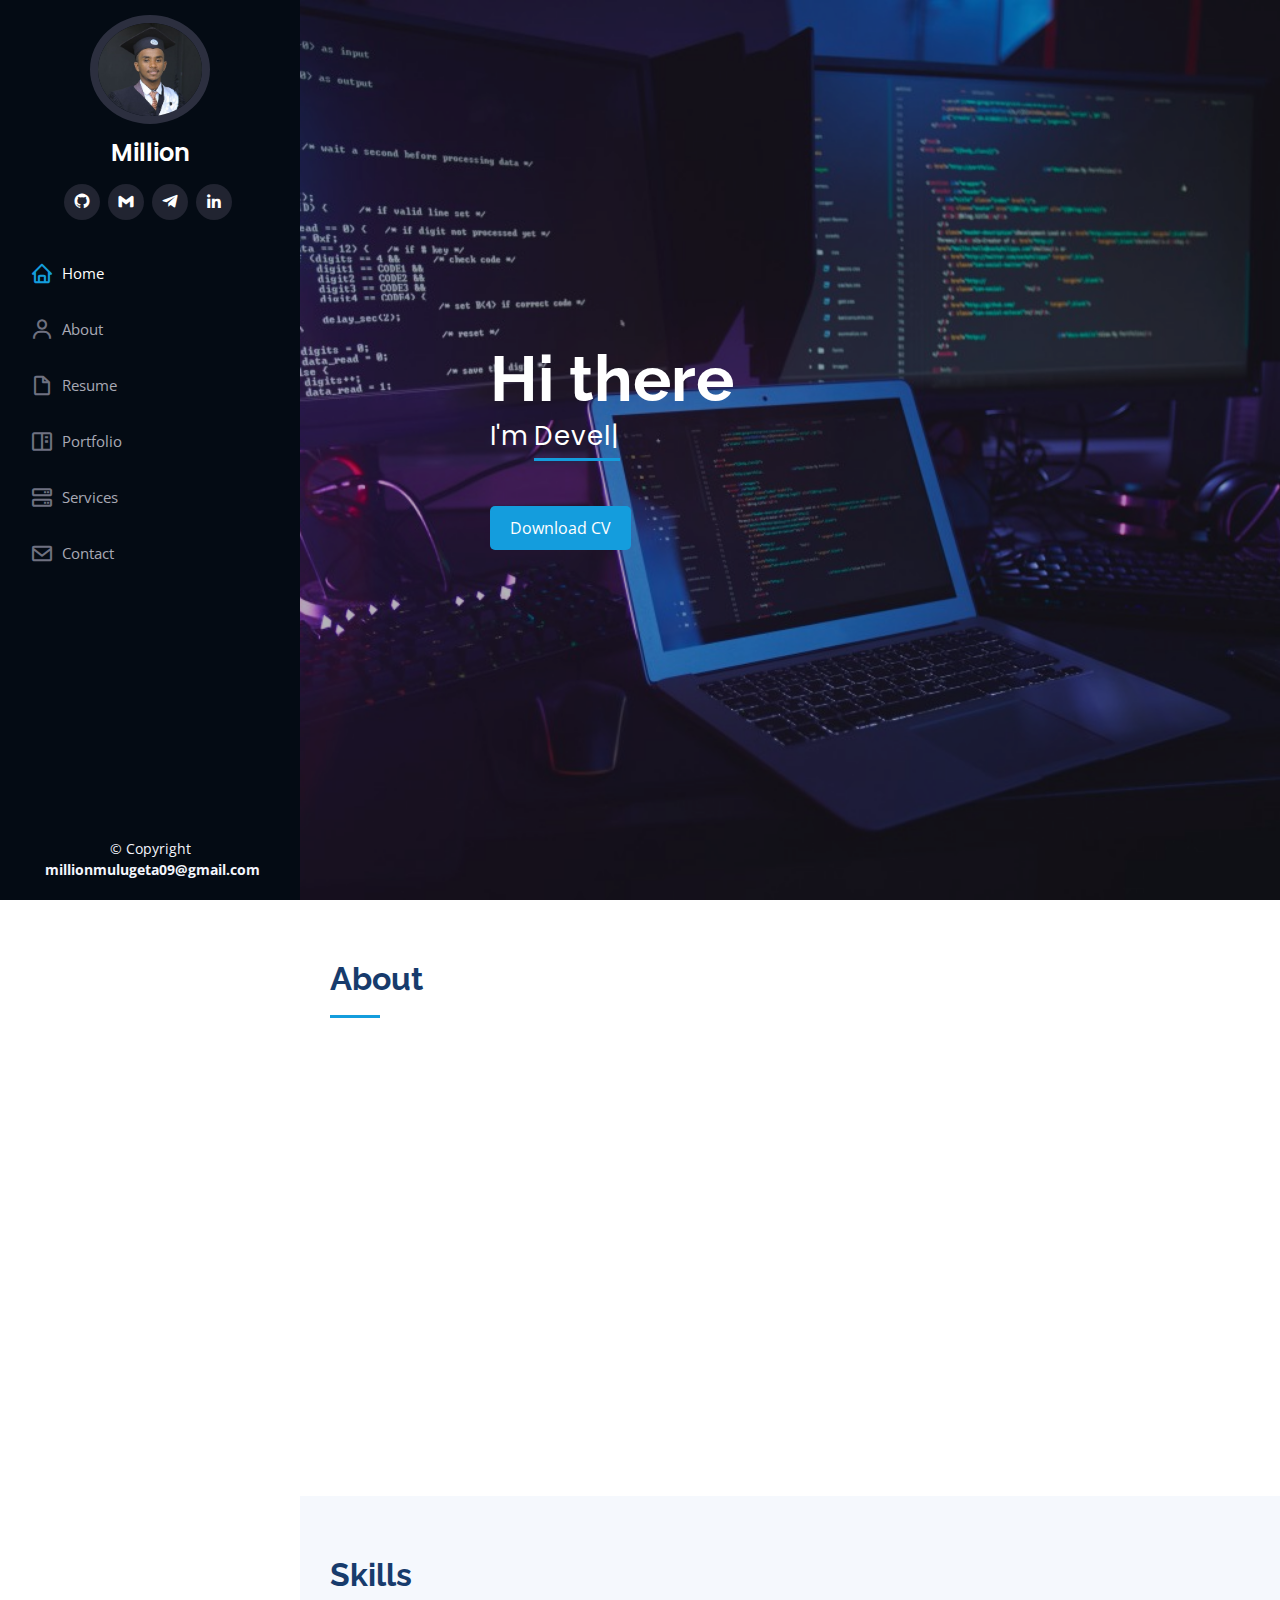
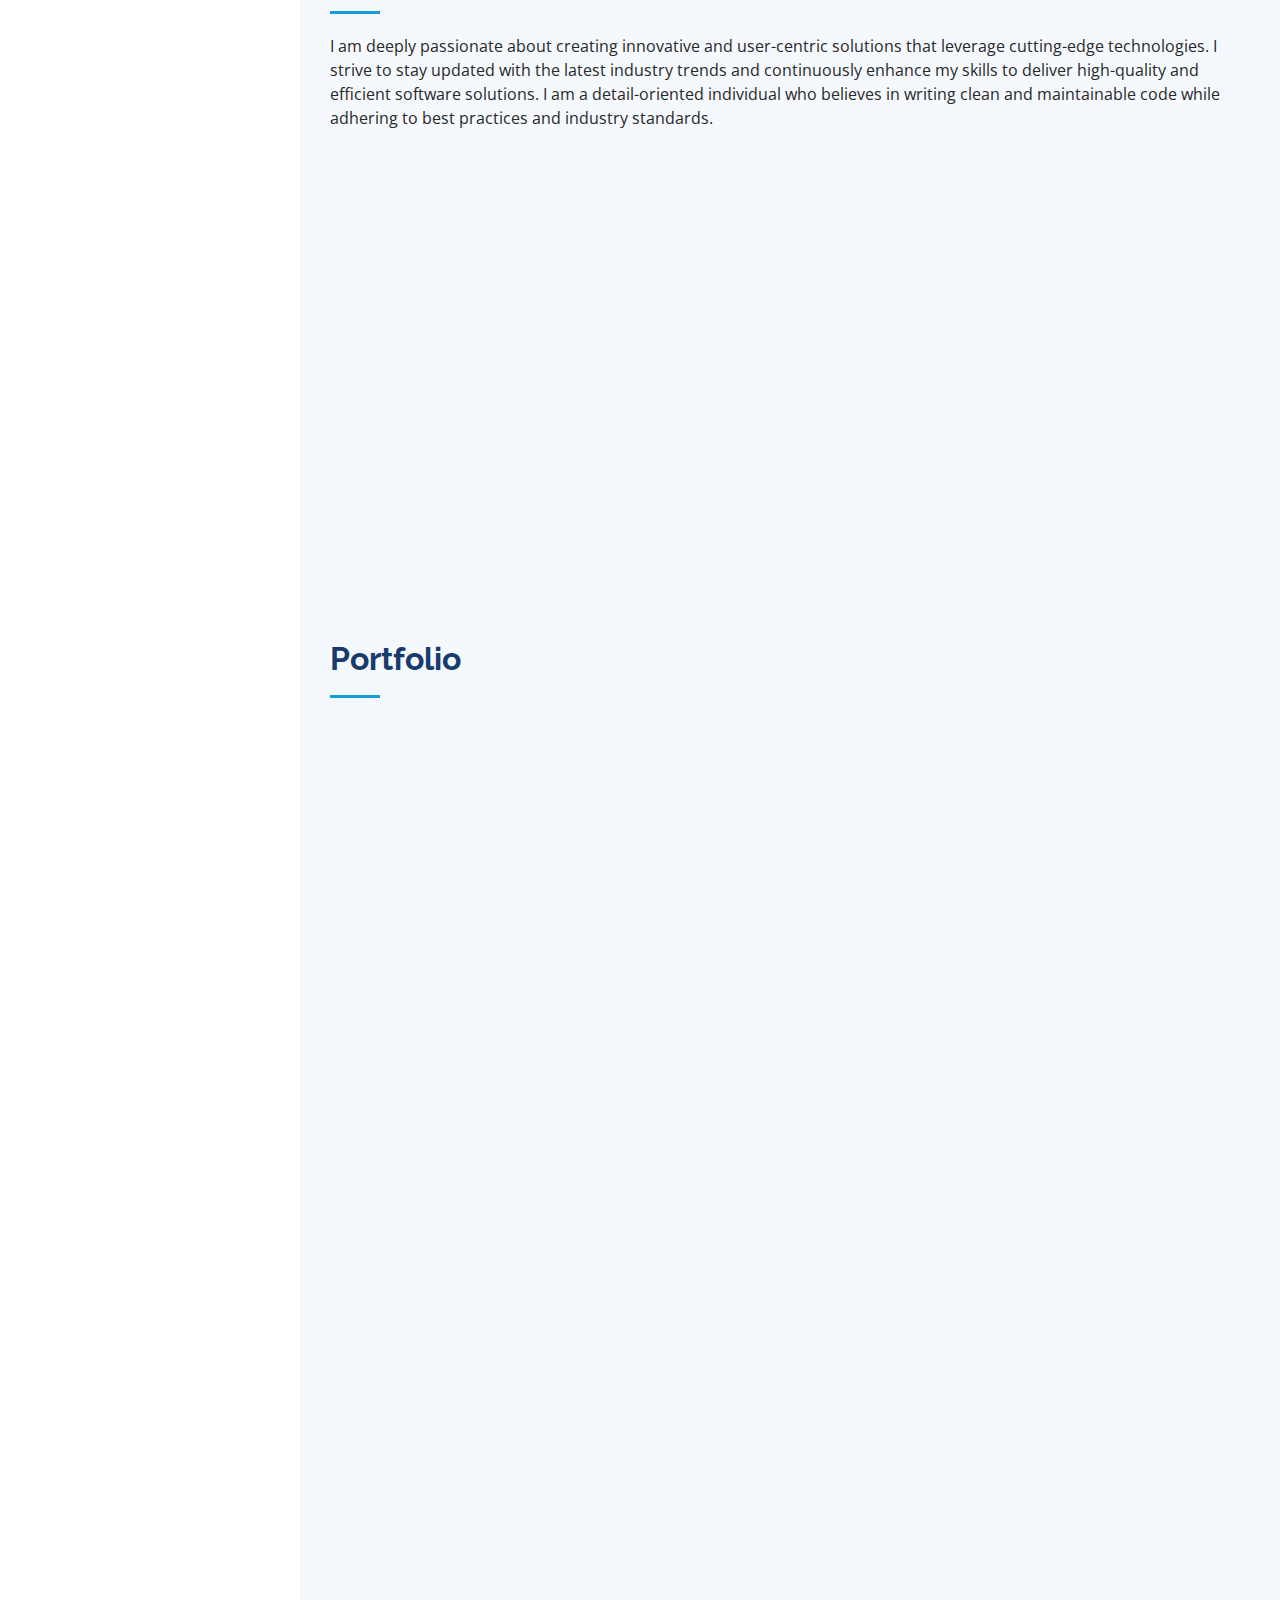
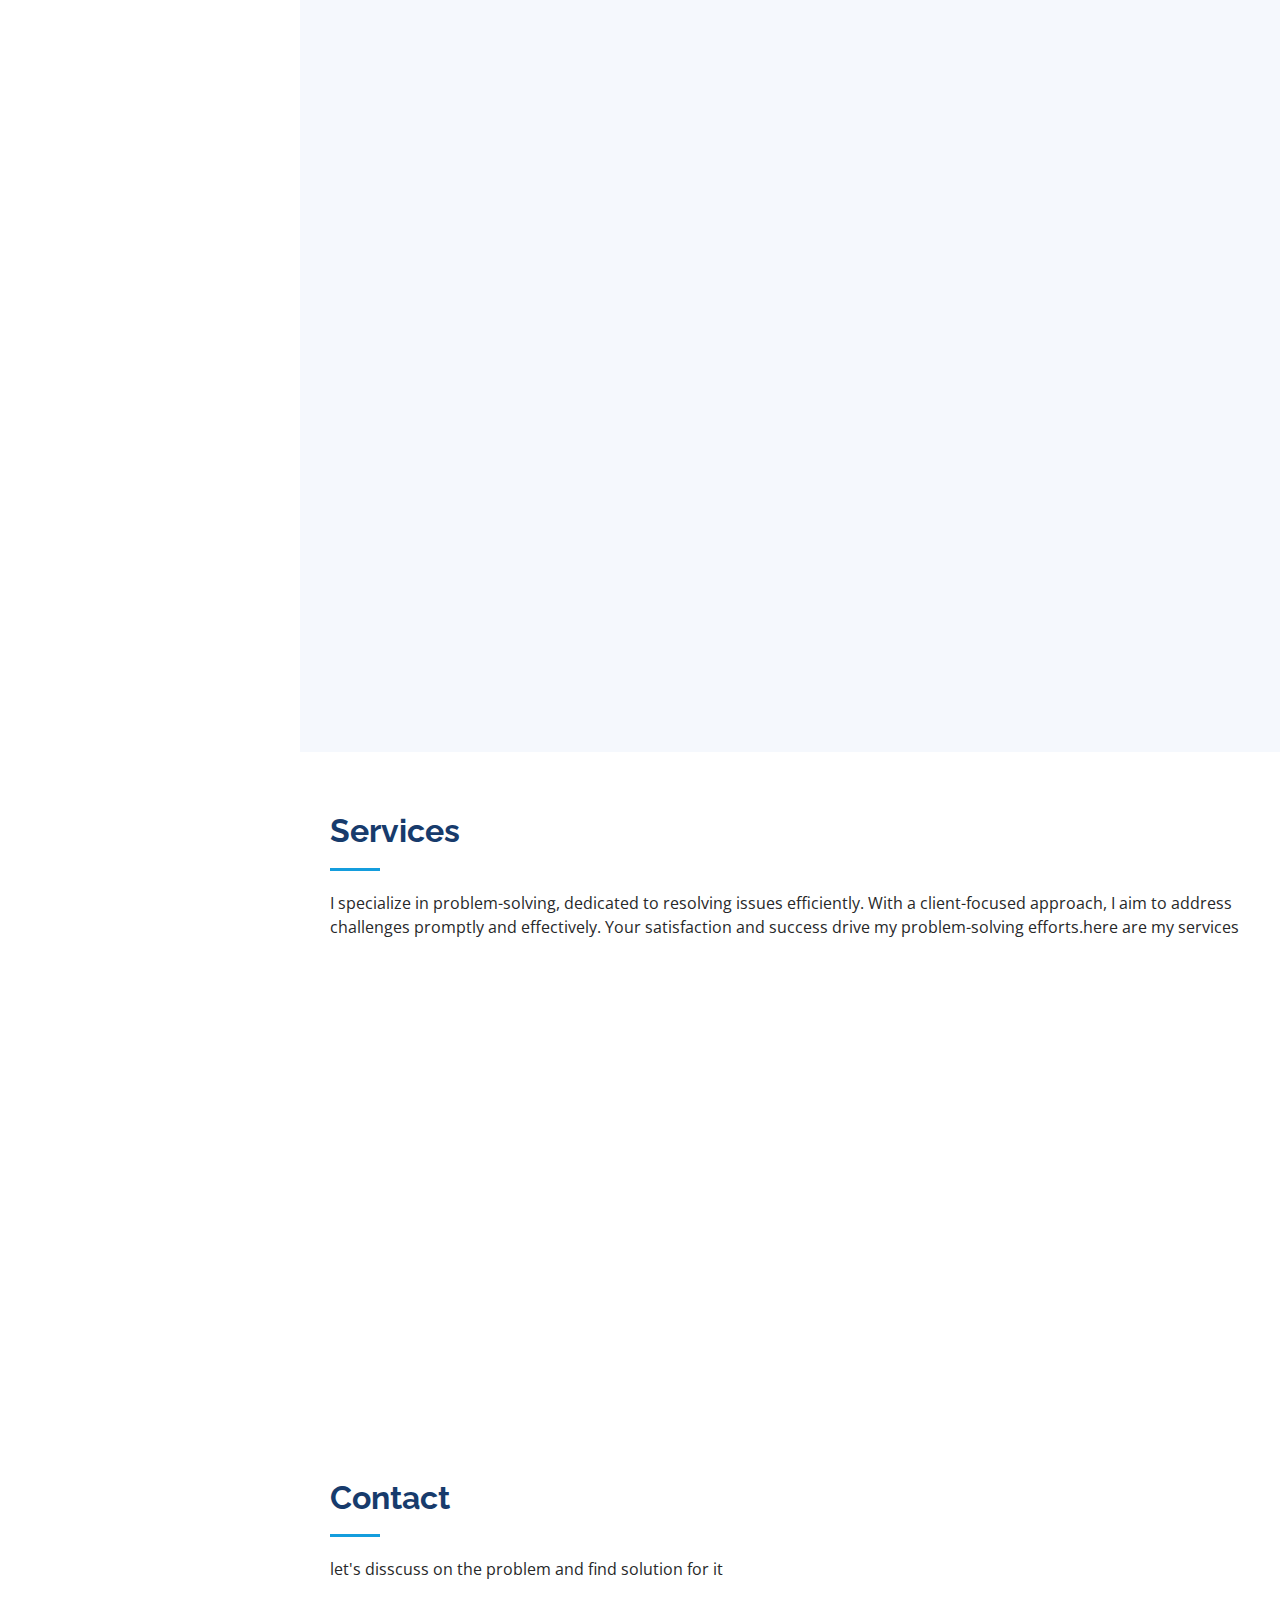
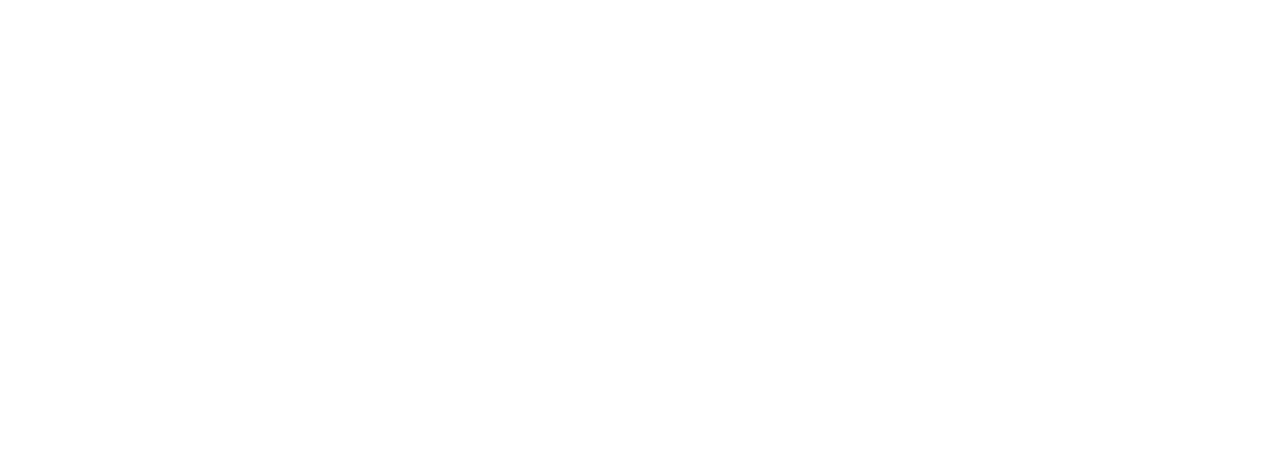
<file: index.html>
<!DOCTYPE html>
<html lang="en">

<head>
  <meta charset="utf-8">
  <meta content="width=device-width, initial-scale=1.0" name="viewport">

  <title>portifolio</title>
  <meta content="" name="description">
  <meta content="" name="keywords">

  <!-- Favicons -->
  <link href="assets/img/favicon.png" rel="icon">
  <link href="assets/img/apple-touch-icon.png" rel="apple-touch-icon">

  <!-- Google Fonts -->
  <link href="https://fonts.googleapis.com/css?family=Open+Sans:300,300i,400,400i,600,600i,700,700i|Raleway:300,300i,400,400i,500,500i,600,600i,700,700i|Poppins:300,300i,400,400i,500,500i,600,600i,700,700i" rel="stylesheet">

  <!-- Vendor CSS Files -->
  <link href="assets/vendor/aos/aos.css" rel="stylesheet">
  <link href="assets/vendor/bootstrap/css/bootstrap.min.css" rel="stylesheet">
  <link href="assets/vendor/bootstrap-icons/bootstrap-icons.css" rel="stylesheet">
  <link href="assets/vendor/boxicons/css/boxicons.min.css" rel="stylesheet">
  <link href="assets/vendor/glightbox/css/glightbox.min.css" rel="stylesheet">
  <link href="assets/vendor/swiper/swiper-bundle.min.css" rel="stylesheet">

  <!-- Template Main CSS File -->
  <link href="assets/css/style.css" rel="stylesheet">

  <!-- =======================================================
  * Template Name: iPortfolio
  * Updated: Jan 29 2024 with Bootstrap v5.3.2
  * Template URL: https://bootstrapmade.com/iportfolio-bootstrap-portfolio-websites-template/
  * Author: BootstrapMade.com
  * License: https://bootstrapmade.com/license/
  ======================================================== -->
</head>

<body>

  <!-- ======= Mobile nav toggle button ======= -->
  <i class="bi bi-list mobile-nav-toggle d-xl-none"></i>

  <!-- ======= Header ======= -->
  <header id="header">
    <div class="d-flex flex-column">

      <div class="profile">
        <img src="assets/img/profile-img.jpg" alt="" class="img-fluid rounded-circle">
        <h1 class="text-light"><a href="index.html">Million</a></h1>
        <div class="social-links mt-3 text-center">
          <a href="https://github.com/Million-art" target="_blank" class="facebook"><i class="bx bxl-github"></i></a>
          <a href="mailto:millionmulugeta09@gmail.com" class="instagram" target="_blank"><i class="bx bxl-gmail"></i></a>
          <a href="https://t.me/miilla021" class="telegram"target="_blank"><i class="bx bxl-telegram"></i></a>
          <a href="https://linkedin.com/in/million-mulugeta-b8604a233"target="_blank" class="linkedin"><i class="bx bxl-linkedin"></i></a>
        </div>
      </div>

      <nav id="navbar" class="nav-menu navbar">
        <ul>
          <li><a href="#hero" class="nav-link scrollto active"><i class="bx bx-home"></i> <span>Home</span></a></li>
          <li><a href="#about" class="nav-link scrollto"><i class="bx bx-user"></i> <span>About</span></a></li>
          <li><a href="#resume" class="nav-link scrollto"><i class="bx bx-file-blank"></i> <span>Resume</span></a></li>
          <li><a href="#portfolio" class="nav-link scrollto"><i class="bx bx-book-content"></i> <span>Portfolio</span></a></li>
          <li><a href="#services" class="nav-link scrollto"><i class="bx bx-server"></i> <span>Services</span></a></li>
          <li><a href="#contact" class="nav-link scrollto"><i class="bx bx-envelope"></i> <span>Contact</span></a></li>
        </ul>
      </nav><!-- .nav-menu -->
    </div>
  </header><!-- End Header -->

  <!-- ======= Hero Section ======= -->
  <section id="hero" class="d-flex flex-column justify-content-center align-items-center">
    <div class="hero-container" data-aos="fade-in">
      <h1>Hi there</h1>
      <p>I'm <span class="typed" data-typed-items="Developer, Freelancer"></span></p>
      <a href="assets/resume.pdf" download>Download CV</a>
    </div>
    
  </section><!-- End Hero -->

  <main id="main">

    <!-- ======= About Section ======= -->
    <section id="about" class="about">
      <div class="container">

        <div class="section-title">
          <h2>About</h2>
        </div>

        <div class="row">
          <div class="col-lg-4" data-aos="fade-right">
            <img src="assets/img/about.png" class="img-fluid" alt="">
          </div>
          <div class="col-lg-8 pt-4 pt-lg-0 content" data-aos="fade-left">
            <h3>Web Developer &amp; Bot developer.</h3>
            <p>I am passionate and  skilled in the realm of web and Telegram bot development. My journey is anchored by a robust background in computer science, which has propelled me forward in my pursuits. With over +1 year of dedicated experience, I've meticulously crafted my abilities, specializing in crafting dynamic and immersive web applications, and engineering Telegram bots that are not just efficient, but profoundly impactful in their functionality and user experience.</p>
            <p>My expertise extends beyond development; it's rooted in a deep understanding of algorithms and problem-solving. I thrive on unraveling intricate coding and optimizing algorithms for peak performance. My approach is strategic, my solutions, elegant. In the realm of computer science, I excel in turning complexity into simplicity, consistently delivering mind-bending solutions that push the boundaries of what's possible.</p>

          </div>
        </div>

      </div>
    </section><!-- End About Section -->

 

    <!-- ======= Skills Section ======= -->
    <section id="skills" class="skills section-bg">
      <div class="container">

        <div class="section-title">
          <h2>Skills</h2>
          <p>I am deeply passionate about creating innovative and user-centric solutions that leverage cutting-edge technologies. I strive to stay updated with the latest industry trends and continuously enhance my skills to deliver high-quality and efficient software solutions. I am a detail-oriented individual who believes in writing clean and maintainable code while adhering to best practices and industry standards.</p>
        </div>

        <div class="row skills-content">

          <div class="col-lg-6" data-aos="fade-up">

            <div class="progress">
              <span class="skill">HTML <i class="val">100%</i></span>
              <div class="progress-bar-wrap">
                <div class="progress-bar" role="progressbar" aria-valuenow="95" aria-valuemin="0" aria-valuemax="100"></div>
              </div>
            </div>

            <div class="progress">
              <span class="skill">CSS <i class="val">100%</i></span>
              <div class="progress-bar-wrap">
                <div class="progress-bar" role="progressbar" aria-valuenow="90" aria-valuemin="0" aria-valuemax="100"></div>
              </div>
            </div>

            <div class="progress">
              <span class="skill">JavaScript <i class="val">100%</i></span>
              <div class="progress-bar-wrap">
                <div class="progress-bar" role="progressbar" aria-valuenow="85" aria-valuemin="0" aria-valuemax="100"></div>
              </div>
            </div>
            <div class="progress">
              <span class="skill">Typescript <i class="val">100%</i></span>
              <div class="progress-bar-wrap">
                <div class="progress-bar" role="progressbar" aria-valuenow="75" aria-valuemin="0" aria-valuemax="100"></div>
              </div>
            </div>
            <div class="progress">
              <span class="skill">React js <i class="val">100%</i></span>
              <div class="progress-bar-wrap">
                <div class="progress-bar" role="progressbar" aria-valuenow="75" aria-valuemin="0" aria-valuemax="100"></div>
              </div>
            </div>
            <div class="progress">
              <span class="skill">Next js <i class="val">100%</i></span>
              <div class="progress-bar-wrap">
                <div class="progress-bar" role="progressbar" aria-valuenow="70" aria-valuemin="0" aria-valuemax="100"></div>
              </div>
            </div>

          </div>

          <div class="col-lg-6" data-aos="fade-up" data-aos-delay="100">

            <div class="progress">
              <span class="skill">Node js <i class="val">100%</i></span>
              <div class="progress-bar-wrap">
                <div class="progress-bar" role="progressbar" aria-valuenow="80" aria-valuemin="0" aria-valuemax="100"></div>
              </div>
            </div>
            <div class="progress">
              <span class="skill">Express js <i class="val">100%</i></span>
              <div class="progress-bar-wrap">
                <div class="progress-bar" role="progressbar" aria-valuenow="80" aria-valuemin="0" aria-valuemax="100"></div>
              </div>
            </div>
             

            <div class="progress">
              <span class="skill">WordPress/Elementor <i class="val">100%</i></span>
              <div class="progress-bar-wrap">
                <div class="progress-bar" role="progressbar" aria-valuenow="90" aria-valuemin="0" aria-valuemax="100"></div>
              </div>
            </div>

            <div class="progress">
              <span class="skill">MYSQL <i class="val">100%</i></span>
              <div class="progress-bar-wrap">
                <div class="progress-bar" role="progressbar" aria-valuenow="85" aria-valuemin="0" aria-valuemax="100"></div>
              </div>
            </div>
            <div class="progress">
              <span class="skill">MONGODB <i class="val">100%</i></span>
              <div class="progress-bar-wrap">
                <div class="progress-bar" role="progressbar" aria-valuenow="75" aria-valuemin="0" aria-valuemax="100"></div>
              </div>
            </div>
             

          </div>

        </div>

      </div>
    </section><!-- End Skills Section -->

  

    <!-- ======= Portfolio Section ======= -->
    <section id="portfolio" class="portfolio section-bg">
      <div class="container">

        <div class="section-title">
          <h2>Portfolio</h2>
         </div>

        <div class="row" data-aos="fade-up">
          <div class="col-lg-12 d-flex justify-content-center">
            <ul id="portfolio-flters">
              <li data-filter="*" class="filter-active">All</li>
              <li data-filter=".filter-web">websites</li>
               <li data-filter=".filter-card">Bots</li>
            </ul>
          </div>
        </div>

        <div class="row portfolio-container" data-aos="fade-up" data-aos-delay="100">


          <div class="col-lg-4 col-md-6 portfolio-item filter-web">
            <div class="portfolio-wrap">
              <img src="assets/img/portfolio/lewis.png" class="img-fluid" alt="">
              <div class="portfolio-links">
                <a href="assets/img/portfolio/lewis.png" data-gallery="portfolioGallery" class="portfolio-lightbox" title="lewis retails"><i class="bx bxs-show"></i></a>
                <a href="https://lewis-retails-supermarket.vercel.app" target="_blank" title="Link"><i class="bx bx-link"></i></a>
              </div>
            </div>
          </div>
          <div class="col-lg-4 col-md-6 portfolio-item filter-web">
            <div class="portfolio-wrap">
              <img src="assets/img/portfolio/ehpsa.png" class="img-fluid" alt="">
              <div class="portfolio-links">
                <a href="assets/img/portfolio/ehpsa.png" data-gallery="portfolioGallery" class="portfolio-lightbox" title="ehpsa"><i class="bx bxs-show"></i></a>
                <a href="https://ehpsa.vercel.app" target="_blank" title="Link"><i class="bx bx-link"></i></a>
              </div>
            </div>
          </div>
          <div class="col-lg-4 col-md-6 portfolio-item filter-web">
            <div class="portfolio-wrap">
              <img src="assets/img/portfolio/e2.jpg" class="img-fluid" alt="">
              <div class="portfolio-links">
                <a href="assets/img/portfolio/e2.jpg" data-gallery="portfolioGallery" class="portfolio-lightbox" title="ethioMarket"><i class="bx bxs-show"></i></a>
                <a href="ethioMarket.html" target="_blank" title="Link"><i class="bx bx-link"></i></a>
              </div>
            </div>
          </div>
          <div class="col-lg-4 col-md-6 portfolio-item filter-web">
            <div class="portfolio-wrap">
              <img src="assets/img/portfolio/koba.jpg" class="img-fluid" alt="">
              <div class="portfolio-links">
                <a href="assets/img/portfolio/koba.jpg" data-gallery="portfolioGallery" class="portfolio-lightbox" title="kobapatisserie"><i class="bx bxs-show"></i></a>
                <a href="https://kobapatisserie.com/" target="_blank" target="_blank" title="Link"><i class="bx bx-link"></i></a>
              </div>
            </div>
          </div>
 

          <div class="col-lg-4 col-md-6 portfolio-item filter-card">
            <div class="portfolio-wrap">
              <img src="assets/img/portfolio/blihbot.jpg" class="img-fluid" alt="">
              <div class="portfolio-links">
                <a href="assets/img/portfolio/blihbot.jpg" data-gallery="portfolioGallery" class="portfolio-lightbox" title="ብልህ የቢዝነስ ሠው"><i class="bx bxs-show"></i></a>
                <a href="https://t.me/blihmarkting_bot" target="_blank" target="_blank" title="Link"><i class="bx bx-link"></i></a>
              </div>
            </div>
          </div>

          <div class="col-lg-4 col-md-6 portfolio-item filter-web">
            <div class="portfolio-wrap">
              <img src="assets/img/portfolio/radbest.jpg" class="img-fluid" alt="">
              <div class="portfolio-links">
                <a href="assets/img/portfolio/radbest.jpg" data-gallery="portfolioGallery" class="portfolio-lightbox" title="Rad Best Furniture"><i class="bx bxs-show"></i></a>
                <a href="https://radbesttrading.com" target="_blank" target="_blank" title="Link"><i class="bx bx-link"></i></a>
              </div>
            </div>
          </div>
 

          <div class="col-lg-4 col-md-6 portfolio-item filter-card">
            <div class="portfolio-wrap">
              <img src="assets/img/portfolio/oromiabot.jpg" class="img-fluid" alt="">
              <div class="portfolio-links">
                <a href="assets/img/portfolio/oromiabot.jpg" data-gallery="portfolioGallery" class="portfolio-lightbox" title="Oromia Bank referral bot"><i class="bx bxs-show"></i></a>
                <a href="https://t.me/official_oromia_bank_bot" target="_blank" target="_blank" title="Link"><i class="bx bx-link"></i></a>
              </div>
            </div>
          </div>

          <div class="col-lg-4 col-md-6 portfolio-item filter-card">
            <div class="portfolio-wrap">
              <img src="assets/img/portfolio/irollbot.jpg" class="img-fluid" alt="">
              <div class="portfolio-links">
                <a href="assets/img/portfolio/irollbot.jpg" data-gallery="portfolioGallery" class="portfolio-lightbox" title="IROLL bot"><i class="bx bxs-show"></i></a>
                <a href="irollbot.html" target="_blank" target="_blank" title="Link"><i class="bx bx-link"></i></a>
              </div>
            </div>
          </div>

          <div class="col-lg-4 col-md-6 portfolio-item filter-web">
            <div class="portfolio-wrap">
              <img src="assets/img/portfolio/iroll.jpg" class="img-fluid" alt="">
              <div class="portfolio-links">
                <a href="assets/img/portfolio/iroll.jpg" data-gallery="portfolioGallery" class="portfolio-lightbox" title="IROLL"><i class="bx bxs-show"></i></a>
                <a href="https://t.me/i_roll_bot" target="_blank" target="_blank" title="Link"><i class="bx bx-link"></i></a>
              </div>
            </div>
          </div>

          
          <div class="col-lg-4 col-md-6 portfolio-item filter-web">
            <div class="portfolio-wrap">
              <img src="assets/img/portfolio/blih.jpg" class="img-fluid" alt="">
              <div class="portfolio-links">
                <a href="assets/img/portfolio/blih.jpg" data-gallery="portfolioGallery" class="portfolio-lightbox" title="Blih Marketing and Comunication"><i class="bx bxs-show"></i></a>
                <a href="https://blihmarketing.com" target="_blank" target="_blank" title="Link"><i class="bx bx-link"></i></a>
              </div>
            </div>
          </div>
        </div>

      </div>
    </section><!-- End Portfolio Section -->

    <!-- ======= Services Section ======= -->
    <section id="services" class="services">
      <div class="container">

        <div class="section-title">
          <h2>Services</h2>
          <p>I specialize in problem-solving, dedicated to resolving issues efficiently. With a client-focused approach, I aim to address challenges promptly and effectively. Your satisfaction and success drive my problem-solving efforts.here are my services</p>
        <div class="row mt-5">
          <div class="col-lg-4 col-md-6 icon-box " data-aos="fade-up">
            <div class="icon"><i class="bi bi-laptop"></i></div>
            <h4 class="title"><a href="">Web Development using MERN</a></h4>
            <p class="description">As a web developer using the MERN stack, I leverage a powerful combination of MERN technologies to build dynamic, flexble and interactive web applications</p>
          </div>
          <div class="col-lg-4 col-md-6 icon-box" data-aos="fade-up" data-aos-delay="100">
            <div class="icon"><i class="bi bi-card-checklist"></i></div>
            <h4 class="title"><a href="">Bot Development and integration</a></h4>
            <p class="description"> By integrating Telegraf into systems, I can create intelligent and interactive bots that enhance user experiences, automate tasks, and streamline workflows across various domains and industries. I use Telegraf for building bots that integrate seamlessly with existing systems and infrastructure</p>
          </div>
          <div class="col-lg-4 col-md-6 icon-box" data-aos="fade-up" data-aos-delay="200">
            <div class="icon"><i class="bi bi-laptop"></i></div>
            <h4 class="title"><a href="">Web development using wordpress</a></h4>
            <p class="description"> I use WordPress and Elementor to create stunning websites that are both functional and visually engaging. With their intuitive interfaces and extensive feature sets.</p>
          </div>
           
        </div>

      </div>
    </section><!-- End Services Section -->

    <!-- ======= Testimonials Section ======= -->
    <!-- <section id="testimonials" class="testimonials section-bg">
      <div class="container">

        <div class="section-title">
          <h2>Testimonials</h2>
          <p>Magnam dolores commodi suscipit. Necessitatibus eius consequatur ex aliquid fuga eum quidem. Sit sint consectetur velit. Quisquam quos quisquam cupiditate. Et nemo qui impedit suscipit alias ea. Quia fugiat sit in iste officiis commodi quidem hic quas.</p>
        </div>

        <div class="testimonials-slider swiper" data-aos="fade-up" data-aos-delay="100">
          <div class="swiper-wrapper">

            <div class="swiper-slide">
              <div class="testimonial-item" data-aos="fade-up">
                <p>
                  <i class="bx bxs-quote-alt-left quote-icon-left"></i>
                  Million is a talented, web developer and designer with great attention to detail. Working with him is a great experience.                  <i class="bx bxs-quote-alt-right quote-icon-right"></i>
                </p>
                <img src="assets/img/testimonials/testimonials-1.jpg" class="testimonial-img" alt="">
                <h3>Mohamed Nebil</h3>
                <h4>Ceo &amp; Founder</h4>
              </div>
            </div><!-- End testimonial item -->
 
<!-- 
      </div>
    </section>End Testimonials Section --> 

    <!-- ======= Contact Section ======= -->
    <section id="contact" class="contact">
      <div class="container">

        <div class="section-title">
          <h2>Contact</h2>
          <p>let's disscuss on the problem and find solution for it</p>
        </div>

        <div class="row" data-aos="fade-in">

          <div class="col-lg-5 d-flex align-items-stretch">
            <div class="info">
              <div class="address">
                <i class="bi bi-geo-alt"></i>
                <h4>Location:</h4>
                <p>Addis Abeba, Ethiopia</p>
              </div>

              <div class="email">
                <i class="bi bi-envelope"></i>
                <h4>Email:</h4>
                <p>millionmulugeta09@gmail.com</p>
              </div>

              <div class="phone">
                <i class="bi bi-phone"></i>
                <h4>Call:</h4>
                <p>+251701090022 or  +251943789101</p>
              </div>

            </div>

          </div>

          <div class="col-lg-7 mt-5 mt-lg-0 d-flex align-items-stretch">
            <iframe src="https://www.google.com/maps/embed?pb=!1m18!1m12!1m3!1d159553.43149458735!2d38.73481432850742!3d9.010793707150563!2m3!1f0!2f0!3f0!3m2!1i1024!2i768!4f13.1!3m3!1m2!1s0x1635610d14c6a3d1%3A0x8f13f2e357118c31!2sAddis%20Ababa%2C%20Ethiopia!5e0!3m2!1sen!2sus!4v1644154986314!5m2!1sen!2sus" frameborder="0" style="border:0; width: 100%; height: 290px;" allowfullscreen></iframe>

            
          </div>

        </div>

      </div>
    </section><!-- End Contact Section -->

  </main><!-- End #main -->

  <!-- ======= Footer ======= -->
  <footer id="footer">
    <div class="container">
      <div class="copyright">
        &copy; Copyright <strong><span>millionmulugeta09@gmail.com</span></strong>
      </div>
      <div class="credits">
        <!-- All the links in the footer should remain intact. -->
        <!-- You can delete the links only if you purchased the pro version. -->
        <!-- Licensing information: https://bootstrapmade.com/license/ -->
        <!-- Purchase the pro version with working PHP/AJAX contact form: https://bootstrapmade.com/iportfolio-bootstrap-portfolio-websites-template/ -->
       </div>
    </div>
  </footer><!-- End  Footer -->

  <a href="#" class="back-to-top d-flex align-items-center justify-content-center"><i class="bi bi-arrow-up-short"></i></a>

  <!-- Vendor JS Files -->
  <script src="assets/vendor/purecounter/purecounter_vanilla.js"></script>
  <script src="assets/vendor/aos/aos.js"></script>
  <script src="assets/vendor/bootstrap/js/bootstrap.bundle.min.js"></script>
  <script src="assets/vendor/glightbox/js/glightbox.min.js"></script>
  <script src="assets/vendor/isotope-layout/isotope.pkgd.min.js"></script>
  <script src="assets/vendor/swiper/swiper-bundle.min.js"></script>
  <script src="assets/vendor/typed.js/typed.umd.js"></script>
  <script src="assets/vendor/waypoints/noframework.waypoints.js"></script>
  <script src="assets/vendor/php-email-form/validate.js"></script>

  <!-- Template Main JS File -->
  <script src="assets/js/main.js"></script>

</body>

</html>
</file>
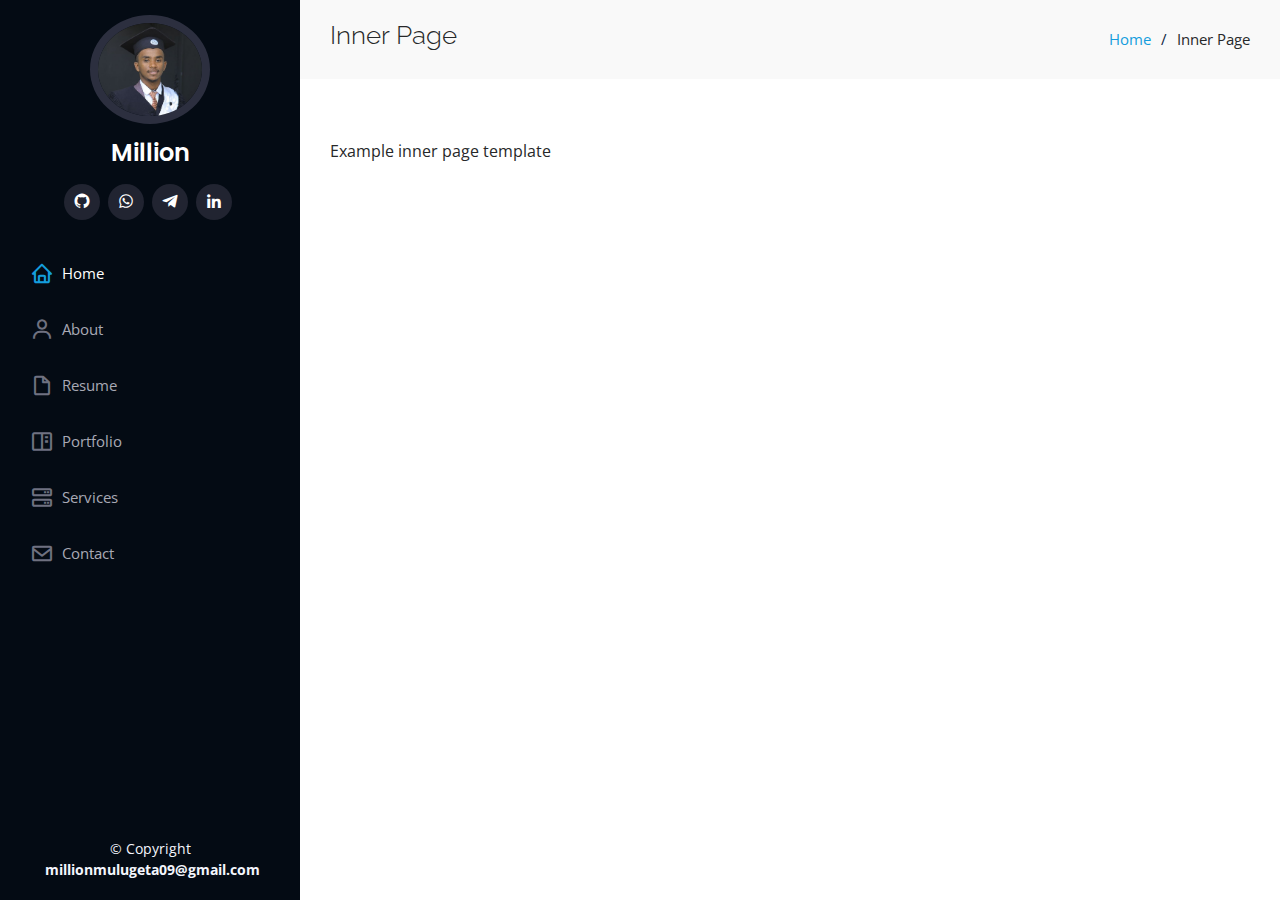
<file: inner-page.html>
<!DOCTYPE html>
<html lang="en">

<head>
  <meta charset="utf-8">
  <meta content="width=device-width, initial-scale=1.0" name="viewport">

  <title>portifolio Detail</title>
  <meta content="" name="description">
  <meta content="" name="keywords">

  <!-- Favicons -->
  <link href="assets/img/favicon.png" rel="icon">
  <link href="assets/img/apple-touch-icon.png" rel="apple-touch-icon">

  <!-- Google Fonts -->
  <link href="https://fonts.googleapis.com/css?family=Open+Sans:300,300i,400,400i,600,600i,700,700i|Raleway:300,300i,400,400i,500,500i,600,600i,700,700i|Poppins:300,300i,400,400i,500,500i,600,600i,700,700i" rel="stylesheet">

  <!-- Vendor CSS Files -->
  <link href="assets/vendor/aos/aos.css" rel="stylesheet">
  <link href="assets/vendor/bootstrap/css/bootstrap.min.css" rel="stylesheet">
  <link href="assets/vendor/bootstrap-icons/bootstrap-icons.css" rel="stylesheet">
  <link href="assets/vendor/boxicons/css/boxicons.min.css" rel="stylesheet">
  <link href="assets/vendor/glightbox/css/glightbox.min.css" rel="stylesheet">
  <link href="assets/vendor/swiper/swiper-bundle.min.css" rel="stylesheet">

  <!-- Template Main CSS File -->
  <link href="assets/css/style.css" rel="stylesheet">

  <!-- =======================================================
  * Template Name: iPortfolio
  * Updated: Jan 29 2024 with Bootstrap v5.3.2
  * Template URL: https://bootstrapmade.com/iportfolio-bootstrap-portfolio-websites-template/
  * Author: BootstrapMade.com
  * License: https://bootstrapmade.com/license/
  ======================================================== -->
</head>

<body>

  <!-- ======= Mobile nav toggle button ======= -->
  <i class="bi bi-list mobile-nav-toggle d-xl-none"></i>

  <!-- ======= Header ======= -->
  <header id="header">
    <div class="d-flex flex-column">

      <div class="profile">
        <img src="assets/img/profile-img.jpg" alt="" class="img-fluid rounded-circle">
        <h1 class="text-light"><a href="index.html">Million</a></h1>
        <div class="social-links mt-3 text-center">
          <a href="https://github.com/Million-art" target="_blank" class="facebook"><i class="bx bxl-github"></i></a>
          <a href="https://wa.me/qr/XXCB2T2AMNOSJ1" class="instagram" target="_blank"><i class="bx bxl-whatsapp"></i></a>
          <a href="https://t.me/miilla021" class="telegram"target="_blank"><i class="bx bxl-telegram"></i></a>
          <a href="https://linkedin.com/in/million-mulugeta-b8604a233"target="_blank" class="linkedin"><i class="bx bxl-linkedin"></i></a>
        </div>
      </div>

      <nav id="navbar" class="nav-menu navbar">
        <ul>
          <li><a href="#hero" class="nav-link scrollto active"><i class="bx bx-home"></i> <span>Home</span></a></li>
          <li><a href="#about" class="nav-link scrollto"><i class="bx bx-user"></i> <span>About</span></a></li>
          <li><a href="#resume" class="nav-link scrollto"><i class="bx bx-file-blank"></i> <span>Resume</span></a></li>
          <li><a href="#portfolio" class="nav-link scrollto"><i class="bx bx-book-content"></i> <span>Portfolio</span></a></li>
          <li><a href="#services" class="nav-link scrollto"><i class="bx bx-server"></i> <span>Services</span></a></li>
          <li><a href="#contact" class="nav-link scrollto"><i class="bx bx-envelope"></i> <span>Contact</span></a></li>
        </ul>
      </nav><!-- .nav-menu -->
    </div>
  </header><!-- End Header -->

  <main id="main">

    <!-- ======= Breadcrumbs ======= -->
    <section class="breadcrumbs">
      <div class="container">

        <div class="d-flex justify-content-between align-items-center">
          <h2>Inner Page</h2>
          <ol>
            <li><a href="index.html">Home</a></li>
            <li>Inner Page</li>
          </ol>
        </div>

      </div>
    </section><!-- End Breadcrumbs -->

    <section class="inner-page">
      <div class="container">
        <p>
          Example inner page template
        </p>
      </div>
    </section>

  </main><!-- End #main -->

  <!-- ======= Footer ======= -->
  <footer id="footer">
    <div class="container">
      <div class="copyright">
        &copy; Copyright <strong><span>millionmulugeta09@gmail.com</span></strong>
      </div>
      <div class="credits">
        <!-- All the links in the footer should remain intact. -->
        <!-- You can delete the links only if you purchased the pro version. -->
        <!-- Licensing information: https://bootstrapmade.com/license/ -->
        <!-- Purchase the pro version with working PHP/AJAX contact form: https://bootstrapmade.com/iportfolio-bootstrap-portfolio-websites-template/ -->
       </div>
    </div>
  </footer><!-- End  Footer -->

  <a href="#" class="back-to-top d-flex align-items-center justify-content-center"><i class="bi bi-arrow-up-short"></i></a>

  <!-- Vendor JS Files -->
  <script src="assets/vendor/purecounter/purecounter_vanilla.js"></script>
  <script src="assets/vendor/aos/aos.js"></script>
  <script src="assets/vendor/bootstrap/js/bootstrap.bundle.min.js"></script>
  <script src="assets/vendor/glightbox/js/glightbox.min.js"></script>
  <script src="assets/vendor/isotope-layout/isotope.pkgd.min.js"></script>
  <script src="assets/vendor/swiper/swiper-bundle.min.js"></script>
  <script src="assets/vendor/typed.js/typed.umd.js"></script>
  <script src="assets/vendor/waypoints/noframework.waypoints.js"></script>
  <script src="assets/vendor/php-email-form/validate.js"></script>

  <!-- Template Main JS File -->
  <script src="assets/js/main.js"></script>

</body>

</html>
</file>
<file: assets/css/style.css>
/*--------------------------------------------------------------
# General
--------------------------------------------------------------*/
body {
  font-family: "Open Sans", sans-serif;
  color: #272829;
}

a {
  color: #149ddd;
  text-decoration: none;
}

a:hover {
  color: #37b3ed;
  text-decoration: none;
}

h1,
h2,
h3,
h4,
h5,
h6 {
  font-family: "Raleway", sans-serif;
}

/*--------------------------------------------------------------
# Back to top button
--------------------------------------------------------------*/
.back-to-top {
  position: fixed;
  visibility: hidden;
  opacity: 0;
  right: 15px;
  bottom: 15px;
  z-index: 996;
  background: #149ddd;
  width: 40px;
  height: 40px;
  border-radius: 50px;
  transition: all 0.4s;
}

.back-to-top i {
  font-size: 28px;
  color: #fff;
  line-height: 0;
}

.back-to-top:hover {
  background: #2eafec;
  color: #fff;
}

.back-to-top.active {
  visibility: visible;
  opacity: 1;
}

/*--------------------------------------------------------------
# Header
--------------------------------------------------------------*/
#header {
  position: fixed;
  top: 0;
  left: 0;
  bottom: 0;
  width: 300px;
  transition: all ease-in-out 0.5s;
  z-index: 9997;
  transition: all 0.5s;
  padding: 0 15px;
  background: #040b14;
  overflow-y: auto;
}

#header .profile img {
  margin: 15px auto;
  display: block;
  width: 120px;
  border: 8px solid #2c2f3f;
}

#header .profile h1 {
  font-size: 24px;
  margin: 0;
  padding: 0;
  font-weight: 600;
  -moz-text-align-last: center;
  text-align-last: center;
  font-family: "Poppins", sans-serif;
}

#header .profile h1 a,
#header .profile h1 a:hover {
  color: #fff;
  text-decoration: none;
}

#header .profile .social-links a {
  font-size: 18px;
  display: inline-block;
  background: #212431;
  color: #fff;
  line-height: 1;
  padding: 8px 0;
  margin-right: 4px;
  border-radius: 50%;
  text-align: center;
  width: 36px;
  height: 36px;
  transition: 0.3s;
}

#header .profile .social-links a:hover {
  background: #149ddd;
  color: #fff;
  text-decoration: none;
}

#main {
  margin-left: 300px;
}

.container,
.container-fluid {
  padding-left: 30px;
  padding-right: 30px;
}

@media (max-width: 1199px) {
  #header {
    left: -300px;
  }

  #main {
    margin-left: 0;
  }

  .container,
  .container-fluid {
    padding-left: 12px;
    padding-right: 12px;
  }
}

/*--------------------------------------------------------------
# Navigation Menu
--------------------------------------------------------------*/
/* Desktop Navigation */
.nav-menu {
  padding: 30px 0 0 0;
}

.nav-menu * {
  margin: 0;
  padding: 0;
  list-style: none;
}

.nav-menu>ul>li {
  position: relative;
  white-space: nowrap;
}

.nav-menu a,
.nav-menu a:focus {
  display: flex;
  align-items: center;
  color: #a8a9b4;
  padding: 12px 15px;
  margin-bottom: 8px;
  transition: 0.3s;
  font-size: 15px;
}

.nav-menu a i,
.nav-menu a:focus i {
  font-size: 24px;
  padding-right: 8px;
  color: #6f7180;
}

.nav-menu a:hover,
.nav-menu .active,
.nav-menu .active:focus,
.nav-menu li:hover>a {
  text-decoration: none;
  color: #fff;
}

.nav-menu a:hover i,
.nav-menu .active i,
.nav-menu .active:focus i,
.nav-menu li:hover>a i {
  color: #149ddd;
}

/* Mobile Navigation */
.mobile-nav-toggle {
  position: fixed;
  right: 15px;
  top: 15px;
  z-index: 9998;
  border: 0;
  font-size: 24px;
  transition: all 0.4s;
  outline: none !important;
  background-color: #149ddd;
  color: #fff;
  width: 40px;
  height: 40px;
  display: inline-flex;
  align-items: center;
  justify-content: center;
  line-height: 0;
  border-radius: 50px;
  cursor: pointer;
}

.mobile-nav-active {
  overflow: hidden;
}

.mobile-nav-active #header {
  left: 0;
}

/*--------------------------------------------------------------
# Hero Section
--------------------------------------------------------------*/
#hero {
  width: 100%;
  height: 100vh;
  background: url("../img/hero-bg.jpg") top center;
  background-size: cover;
}

#hero:before {
  content: "";
  background: rgba(5, 13, 24, 0.3);
  position: absolute;
  bottom: 0;
  top: 0;
  left: 0;
  right: 0;
  z-index: 1;
}

#hero .hero-container {
  position: relative;
  z-index: 2;
  min-width: 300px;
}
#hero .hero-container a {
  display: inline-block;
  background-color: #149ddd;
  color: white;
  padding: 10px 20px;
  text-align: center;
  text-decoration: none;
  font-size: 16px;
  border-radius: 5px;
  transition: background-color 0.3s ease;
}

#hero .hero-container a:hover {
  background-color: #0e84bb;
}


#hero h1 {
  margin: 0 0 10px 0;
  font-size: 64px;
  font-weight: 700;
  line-height: 56px;
  color: #fff;
}

#hero p {
  color: #fff;
  margin-bottom: 50px;
  font-size: 26px;
  font-family: "Poppins", sans-serif;
}

#hero p span {
  color: #fff;
  padding-bottom: 4px;
  letter-spacing: 1px;
  border-bottom: 3px solid #149ddd;
}

@media (min-width: 1024px) {
  #hero {
    background-attachment: fixed;
  }
}

@media (max-width: 768px) {
  #hero h1 {
    font-size: 28px;
    line-height: 36px;
  }

  #hero h2 {
    font-size: 18px;
    line-height: 24px;
    margin-bottom: 30px;
  }
}

/*--------------------------------------------------------------
# Sections General
--------------------------------------------------------------*/
section {
  padding: 60px 0;
  overflow: hidden;
}

.section-bg {
  background: #f5f8fd;
}

.section-title {
  padding-bottom: 30px;
}

.section-title h2 {
  font-size: 32px;
  font-weight: bold;
  margin-bottom: 20px;
  padding-bottom: 20px;
  position: relative;
  color: #173b6c;
}

.section-title h2::after {
  content: "";
  position: absolute;
  display: block;
  width: 50px;
  height: 3px;
  background: #149ddd;
  bottom: 0;
  left: 0;
}

.section-title p {
  margin-bottom: 0;
}

/*--------------------------------------------------------------
# About
--------------------------------------------------------------*/
.about .content h3 {
  font-weight: 700;
  font-size: 26px;
  color: #173b6c;
}

.about .content ul {
  list-style: none;
  padding: 0;
}

.about .content ul li {
  margin-bottom: 20px;
  display: flex;
  align-items: center;
}

.about .content ul strong {
  margin-right: 10px;
}

.about .content ul i {
  font-size: 16px;
  margin-right: 5px;
  color: #149ddd;
  line-height: 0;
}

.about .content p:last-child {
  margin-bottom: 0;
}
 

/*--------------------------------------------------------------
# skills
--------------------------------------------------------------*/
.skills .progress {
  height: 60px;
  display: block;
  background: none;
  border-radius: 0;
}

.skills .progress .skill {
  padding: 0;
  margin: 0 0 6px 0;
  text-transform: uppercase;
  display: block;
  font-weight: 600;
  font-family: "Poppins", sans-serif;
  color: #050d18;
}

.skills .progress .skill .val {
  float: right;
  font-style: normal;
}

.skills .progress-bar-wrap {
  background: #dce8f8;
  height: 10px;
}

.skills .progress-bar {
  width: 1px;
  height: 10px;
  transition: 0.9s;
  background-color: #149ddd;
}

 
/*--------------------------------------------------------------
# Portfolio
--------------------------------------------------------------*/
.portfolio .portfolio-item {
  margin-bottom: 30px;
 }

.portfolio #portfolio-flters {
  padding: 0;
  margin: 0 auto 35px auto;
  list-style: none;
  text-align: center;
  background: #fff;
  border-radius: 50px;
  padding: 2px 15px;
}

.portfolio #portfolio-flters li {
  cursor: pointer;
  display: inline-block;
  padding: 10px 15px 8px 15px;
  font-size: 14px;
  font-weight: 600;
  line-height: 1;
  text-transform: uppercase;
  color: #272829;
  margin-bottom: 5px;
  transition: all 0.3s ease-in-out;
}

.portfolio #portfolio-flters li:hover,
.portfolio #portfolio-flters li.filter-active {
  color: #149ddd;
}

.portfolio #portfolio-flters li:last-child {
  margin-right: 0;
}

.portfolio .portfolio-wrap {
   
  transition: 0.3s;
  position: relative;
  overflow: hidden;
  z-index: 1;
}

.portfolio .portfolio-wrap::before {
  content: "";
  background: rgba(255, 255, 255, 0.5);
  position: absolute;
  left: 0;
  right: 0;
  top: 0;
  bottom: 0;
  transition: all ease-in-out 0.3s;
  z-index: 2;
  opacity: 0;
}

.portfolio .portfolio-wrap .portfolio-links {
  opacity: 1;
  left: 0;
  right: 0;
  bottom: -60px;
  z-index: 3;
  position: absolute;
  transition: all ease-in-out 0.3s;
  display: flex;
  justify-content: center;
}

.portfolio .portfolio-wrap .portfolio-links a {
  color: #fff;
  font-size: 28px;
  text-align: center;
  background: rgba(20, 157, 221, 0.75);
  transition: 0.3s;
  width: 50%;
}

.portfolio .portfolio-wrap .portfolio-links a:hover {
  background: rgba(20, 157, 221, 0.95);
}

.portfolio .portfolio-wrap .portfolio-links a+a {
  border-left: 1px solid #37b3ed;
}

.portfolio .portfolio-wrap:hover::before {
  top: 0;
  left: 0;
  right: 0;
  bottom: 0;
  opacity: 1;
}

.portfolio .portfolio-wrap:hover .portfolio-links {
  opacity: 1;
  bottom: 0;
}

/*--------------------------------------------------------------
# Portfolio Details
--------------------------------------------------------------*/
.portfolio-details {
  padding-top: 40px;
}

.portfolio-details .portfolio-details-slider img {
  width: 75%;
  height: 450px;
}

.portfolio-details .portfolio-details-slider .swiper-pagination {
  margin-top: 20px;
  position: relative;
}

.portfolio-details .portfolio-details-slider .swiper-pagination .swiper-pagination-bullet {
  width: 12px;
  height: 12px;
  background-color: #fff;
  opacity: 1;
  border: 1px solid #149ddd;
}

.portfolio-details .portfolio-details-slider .swiper-pagination .swiper-pagination-bullet-active {
  background-color: #149ddd;
}

.portfolio-details .portfolio-info {
  padding: 30px;
  box-shadow: 0px 0 30px rgba(5, 13, 24, 0.08);
}

.portfolio-details .portfolio-info h3 {
  font-size: 22px;
  font-weight: 700;
  margin-bottom: 20px;
  padding-bottom: 20px;
  border-bottom: 1px solid #eee;
}

.portfolio-details .portfolio-info ul {
  list-style: none;
  padding: 0;
  font-size: 15px;
}

.portfolio-details .portfolio-info ul li+li {
  margin-top: 10px;
}

.portfolio-details .portfolio-description {
  padding-top: 30px;
}

.portfolio-details .portfolio-description h2 {
  font-size: 26px;
  font-weight: 700;
  margin-bottom: 20px;
}

.portfolio-details .portfolio-description p {
  padding: 0;
}

/*--------------------------------------------------------------
# Services
--------------------------------------------------------------*/
.services .icon-box {
  margin-bottom: 20px;
}

.services .icon {
  float: left;
  display: flex;
  align-items: center;
  justify-content: center;
  width: 54px;
  height: 54px;
  background: #149ddd;
  border-radius: 50%;
  transition: 0.5s;
  border: 1px solid #149ddd;
}

.services .icon i {
  color: #fff;
  font-size: 24px;
  line-height: 0;
}

.services .icon-box:hover .icon {
  background: #fff;
}

.services .icon-box:hover .icon i {
  color: #149ddd;
}

.services .title {
  margin-left: 80px;
  font-weight: 700;
  margin-bottom: 15px;
  font-size: 18px;
}

.services .title a {
  color: #343a40;
}

.services .title a:hover {
  color: #149ddd;
}

.services .description {
  margin-left: 80px;
  line-height: 24px;
  font-size: 14px;
}

/*--------------------------------------------------------------
# Testimonials
--------------------------------------------------------------*/
.testimonials .testimonials-carousel,
.testimonials .testimonials-slider {
  overflow: hidden;
}

.testimonials .testimonial-item {
  box-sizing: content-box;
  text-align: center;
  min-height: 320px;
}

.testimonials .testimonial-item .testimonial-img {
  width: 90px;
  border-radius: 50%;
  margin: 0 auto;
}

.testimonials .testimonial-item h3 {
  font-size: 18px;
  font-weight: bold;
  margin: 10px 0 5px 0;
  color: #111;
}

.testimonials .testimonial-item h4 {
  font-size: 14px;
  color: #999;
  margin: 0;
}

.testimonials .testimonial-item .quote-icon-left,
.testimonials .testimonial-item .quote-icon-right {
  color: #c3e8fa;
  font-size: 26px;
}

.testimonials .testimonial-item .quote-icon-left {
  display: inline-block;
  left: -5px;
  position: relative;
}

.testimonials .testimonial-item .quote-icon-right {
  display: inline-block;
  right: -5px;
  position: relative;
  top: 10px;
}

.testimonials .testimonial-item p {
  font-style: italic;
  margin: 0 15px 15px 15px;
  padding: 20px;
  background: #fff;
  position: relative;
  margin-bottom: 35px;
  border-radius: 6px;
  box-shadow: 0px 2px 15px rgba(0, 0, 0, 0.1);
}

.testimonials .testimonial-item p::after {
  content: "";
  width: 0;
  height: 0;
  border-top: 20px solid #fff;
  border-right: 20px solid transparent;
  border-left: 20px solid transparent;
  position: absolute;
  bottom: -20px;
  left: calc(50% - 20px);
}

.testimonials .swiper-pagination {
  margin-top: 20px;
  position: relative;
}

.testimonials .swiper-pagination .swiper-pagination-bullet {
  width: 12px;
  height: 12px;
  background-color: #fff;
  opacity: 1;
  border: 1px solid #149ddd;
}

.testimonials .swiper-pagination .swiper-pagination-bullet-active {
  background-color: #149ddd;
}

/*--------------------------------------------------------------
# Contact
--------------------------------------------------------------*/
.contact {
  padding-bottom: 130px;
}

.contact .info {
  padding: 30px;
  background: #fff;
  width: 100%;
  box-shadow: 0 0 24px 0 rgba(0, 0, 0, 0.12);
}

.contact .info i {
  font-size: 20px;
  color: #149ddd;
  float: left;
  width: 44px;
  height: 44px;
  background: #dff3fc;
  display: flex;
  justify-content: center;
  align-items: center;
  border-radius: 50px;
  transition: all 0.3s ease-in-out;
}

.contact .info h4 {
  padding: 0 0 0 60px;
  font-size: 22px;
  font-weight: 600;
  margin-bottom: 5px;
  color: #050d18;
}

.contact .info p {
  padding: 0 0 10px 60px;
  margin-bottom: 20px;
  font-size: 14px;
  color: #173b6c;
}

.contact .info .email p {
  padding-top: 5px;
}

.contact .info .social-links {
  padding-left: 60px;
}

.contact .info .social-links a {
  font-size: 18px;
  display: inline-block;
  background: #333;
  color: #fff;
  line-height: 1;
  padding: 8px 0;
  border-radius: 50%;
  text-align: center;
  width: 36px;
  height: 36px;
  transition: 0.3s;
  margin-right: 10px;
}

.contact .info .social-links a:hover {
  background: #149ddd;
  color: #fff;
}

.contact .info .email:hover i,
.contact .info .address:hover i,
.contact .info .phone:hover i {
  background: #149ddd;
  color: #fff;
}

.contact .php-email-form {
  width: 100%;
  padding: 30px;
  background: #fff;
  box-shadow: 0 0 24px 0 rgba(0, 0, 0, 0.12);
}

.contact .php-email-form .form-group {
  padding-bottom: 8px;
}

.contact .php-email-form .validate {
  display: none;
  color: red;
  margin: 0 0 15px 0;
  font-weight: 400;
  font-size: 13px;
}

.contact .php-email-form .error-message {
  display: none;
  color: #fff;
  background: #ed3c0d;
  text-align: left;
  padding: 15px;
  font-weight: 600;
}

.contact .php-email-form .error-message br+br {
  margin-top: 25px;
}

.contact .php-email-form .sent-message {
  display: none;
  color: #fff;
  background: #18d26e;
  text-align: center;
  padding: 15px;
  font-weight: 600;
}

.contact .php-email-form .loading {
  display: none;
  background: #fff;
  text-align: center;
  padding: 15px;
}

.contact .php-email-form .loading:before {
  content: "";
  display: inline-block;
  border-radius: 50%;
  width: 24px;
  height: 24px;
  margin: 0 10px -6px 0;
  border: 3px solid #18d26e;
  border-top-color: #eee;
  animation: animate-loading 1s linear infinite;
}

.contact .php-email-form .form-group {
  margin-bottom: 15px;
}

.contact .php-email-form label {
  padding-bottom: 8px;
}

.contact .php-email-form input,
.contact .php-email-form textarea {
  border-radius: 0;
  box-shadow: none;
  font-size: 14px;
}

.contact .php-email-form input {
  height: 44px;
}

.contact .php-email-form textarea {
  padding: 10px 15px;
}

.contact .php-email-form button[type=submit] {
  background: #149ddd;
  border: 0;
  padding: 10px 24px;
  color: #fff;
  transition: 0.4s;
  border-radius: 4px;
}

.contact .php-email-form button[type=submit]:hover {
  background: #37b3ed;
}

@keyframes animate-loading {
  0% {
    transform: rotate(0deg);
  }

  100% {
    transform: rotate(360deg);
  }
}

/*--------------------------------------------------------------
# Breadcrumbs
--------------------------------------------------------------*/
.breadcrumbs {
  padding: 20px 0;
  background: #f9f9f9;
}

.breadcrumbs h2 {
  font-size: 26px;
  font-weight: 300;
}

.breadcrumbs ol {
  display: flex;
  flex-wrap: wrap;
  list-style: none;
  padding: 0;
  margin: 0;
  font-size: 15px;
}

.breadcrumbs ol li+li {
  padding-left: 10px;
}

.breadcrumbs ol li+li::before {
  display: inline-block;
  padding-right: 10px;
  color: #0e2442;
  content: "/";
}

@media (max-width: 768px) {
  .breadcrumbs .d-flex {
    display: block !important;
  }

  .breadcrumbs ol {
    display: block;
  }

  .breadcrumbs ol li {
    display: inline-block;
  }
}

/*--------------------------------------------------------------
# Footer
--------------------------------------------------------------*/
#footer {
  padding: 15px;
  color: #f4f6fd;
  font-size: 14px;
  position: fixed;
  left: 0;
  bottom: 0;
  width: 300px;
  z-index: 9999;
  background: #040b14;
}

#footer .copyright {
  text-align: center;
}

#footer .credits {
  padding-top: 5px;
  text-align: center;
  font-size: 13px;
  color: #eaebf0;
}

@media (max-width: 1199px) {
  #footer {
    position: static;
    width: auto;
    padding-right: 20px 15px;
  }
}
</file>
